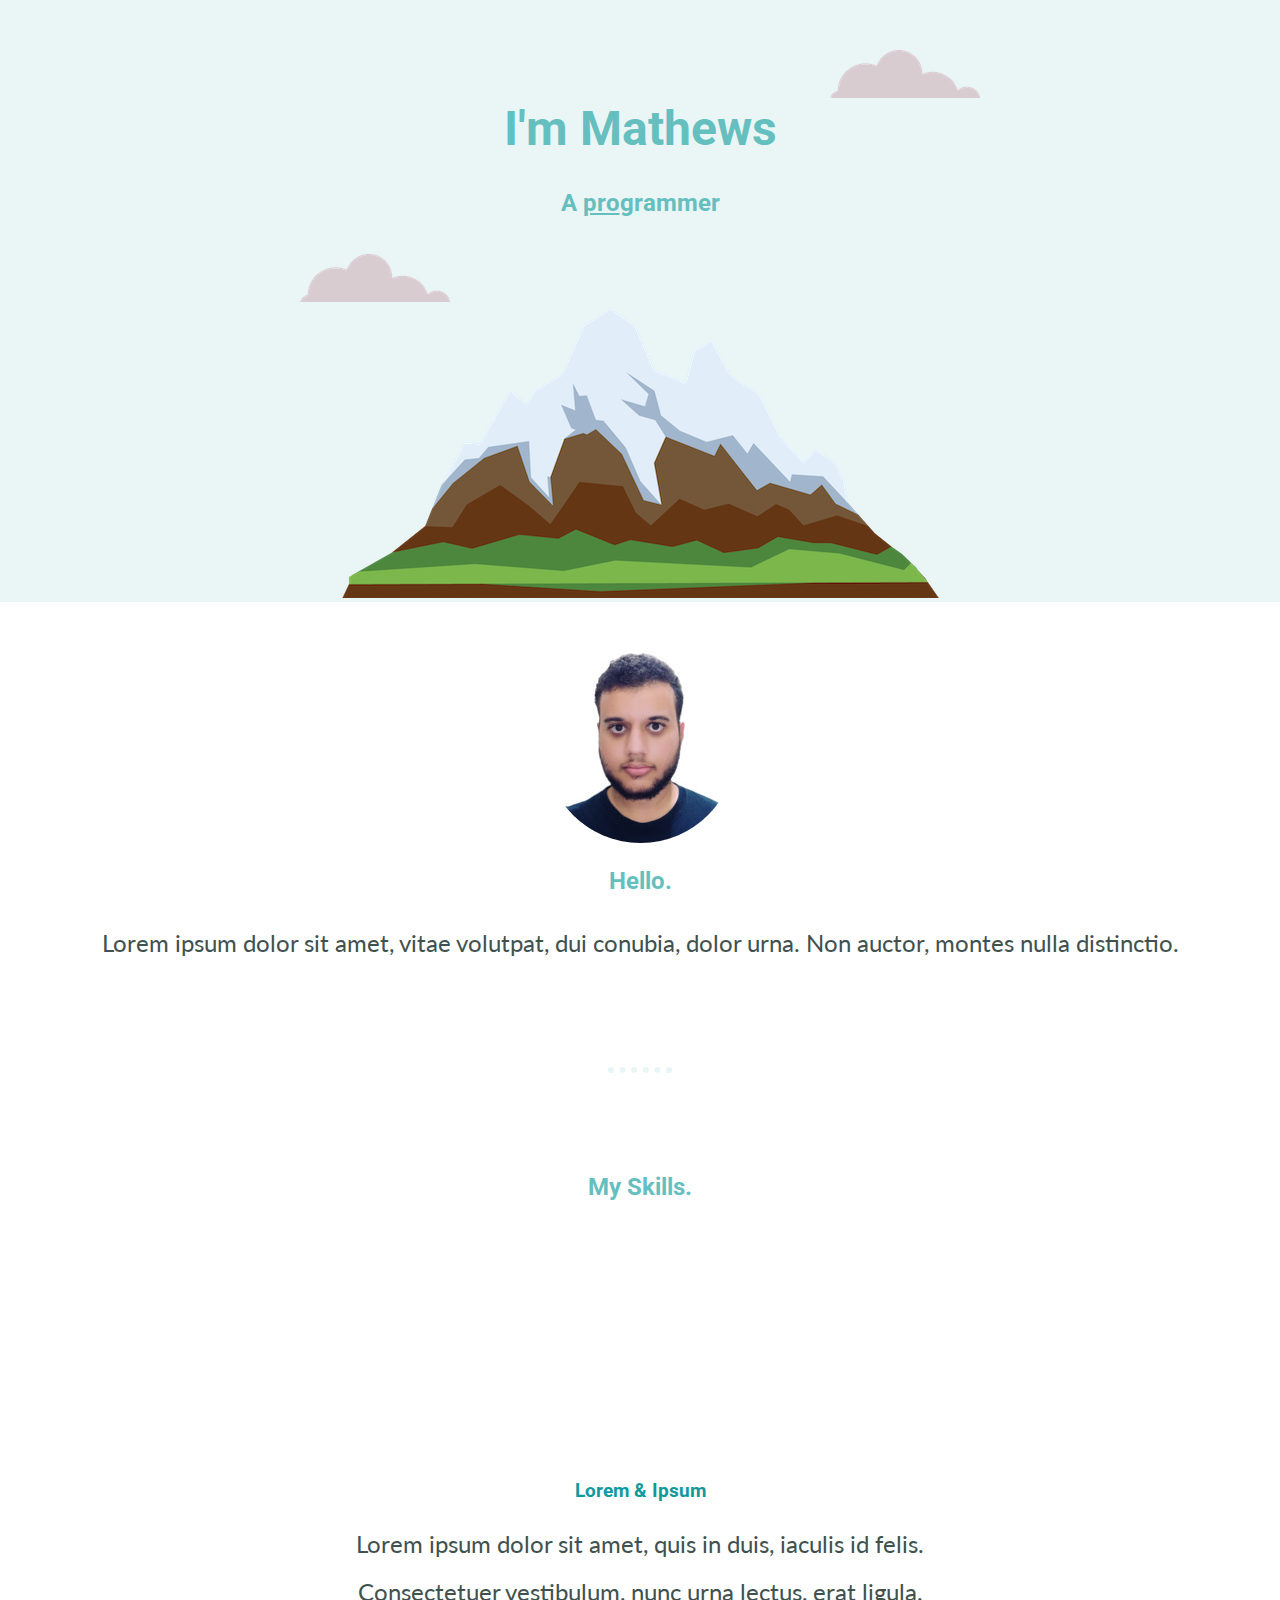
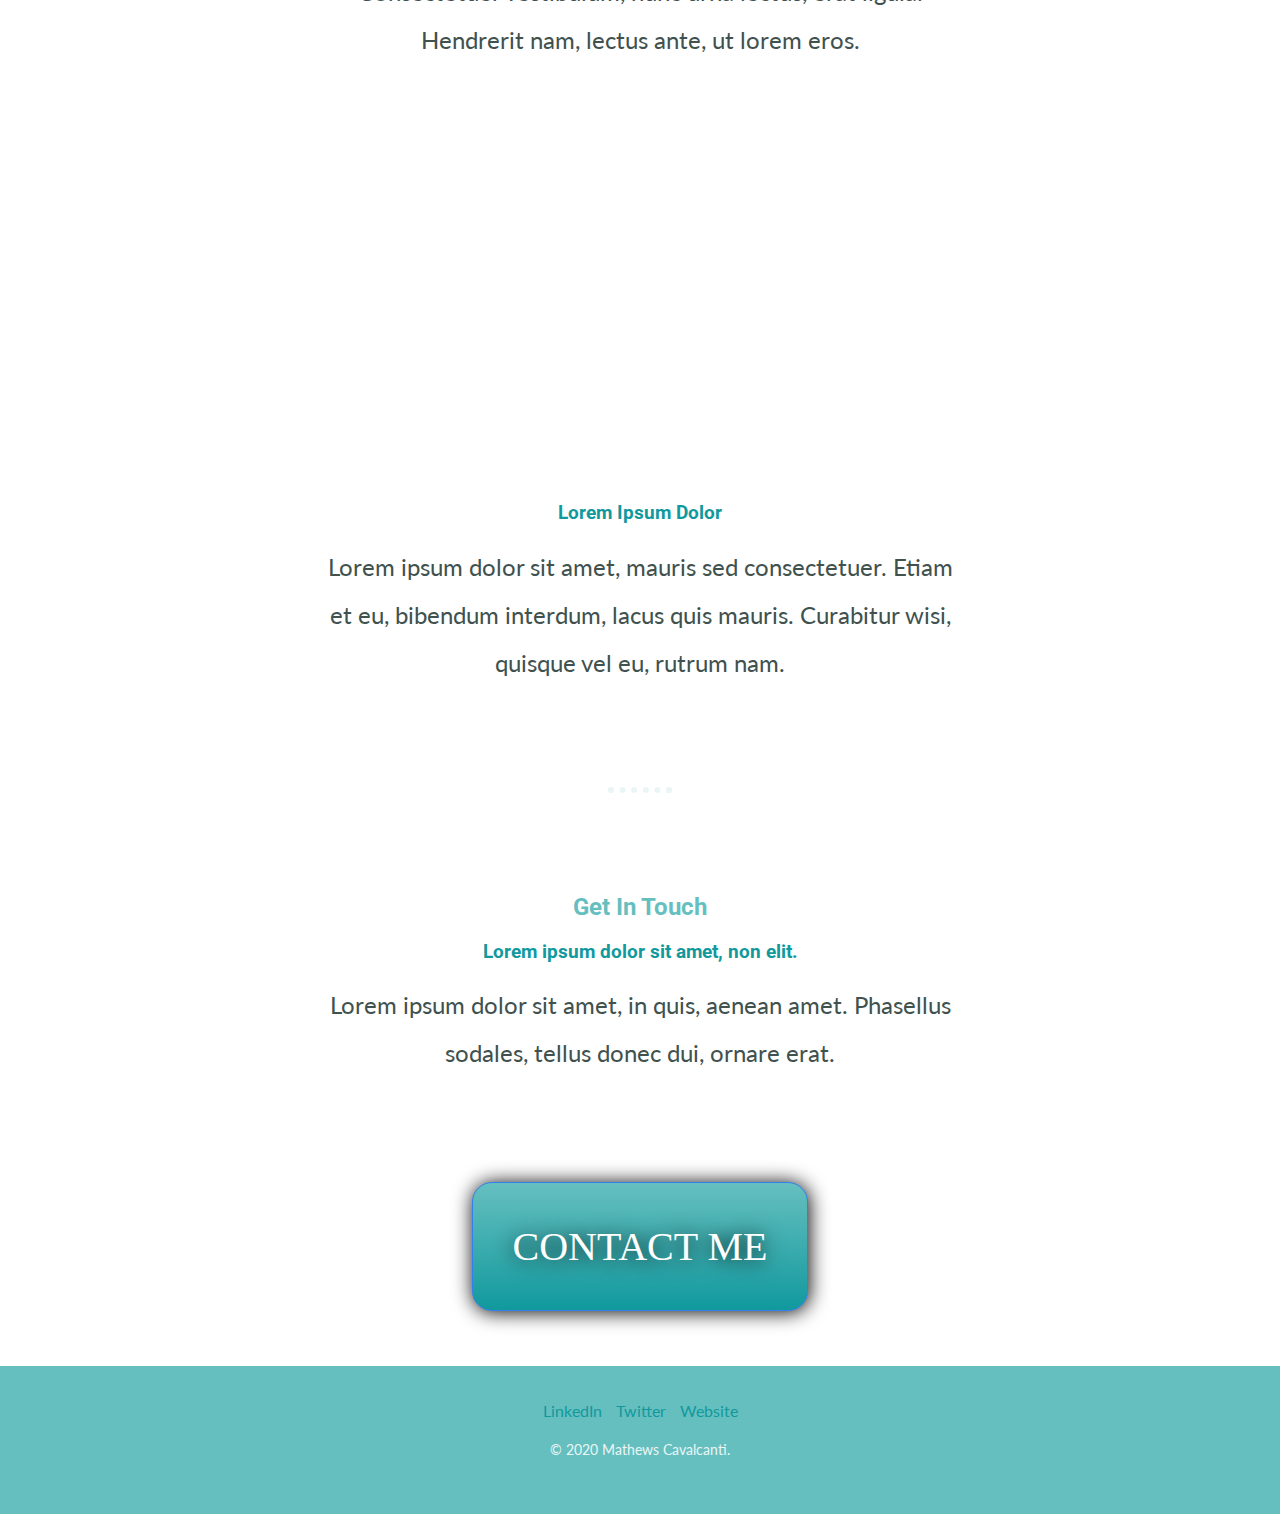
<file: index.html>
<!DOCTYPE html>
<html lang="en" dir="ltr">

<head>
  <meta charset="utf-8">
  <link rel="stylesheet" href="css/styles.css">
  <link rel="icon" href="favicon.ico">
  <link href="https://fonts.googleapis.com/css?family=Lato|Roboto&display=swap" rel="stylesheet">
  <title></title>
</head>

<body>
  <div class="topContainer">
    <img class="top-cloud" src="images/cloud.png" alt="Nuvem">
    <h1>I'm Mathews</h1>
    <p><h2>A <span class="pro">pro</span>grammer</h2></p>
    <img class="bottom-cloud" src="images/cloud.png" alt="Nuvem">
    <img src="images/mountain.png" alt="Montanha">
  </div>
  <div class="middle-container">
    <div class="profile">
      <img src="images/matt_cropped.png" alt="Profile Picture">
      <h2>Hello.</h2>
      <p>Lorem ipsum dolor sit amet, vitae volutpat, dui conubia, dolor urna. Non auctor, montes nulla distinctio.</p>
    </div>
    <hr>
    <div class="skills">
      <h2>My Skills.</h2>
      <div class="skill-row">
        <iframe width="560" height="236" src="https://www.youtube.com/embed/R2raZOrqxBw" frameborder="0" allow="accelerometer; autoplay; encrypted-media; gyroscope; picture-in-picture" allowfullscreen>

        </iframe>
        <h3>Lorem & Ipsum</h3>
        <p class="skill-row-skills">Lorem ipsum dolor sit amet, quis in duis, iaculis id felis. Consectetuer vestibulum, nunc urna lectus, erat ligula. Hendrerit nam, lectus ante, ut lorem eros.</p>
      </div>
      <div class="skill-row">
        <iframe width="560" height="315" src="https://www.youtube.com/embed/WQAyHenW_tY" frameborder="0" allow="accelerometer; autoplay; encrypted-media; gyroscope; picture-in-picture" allowfullscreen>
        </iframe>
        <h3>Lorem Ipsum Dolor</h3>
        <p class="skill-row-skills">Lorem ipsum dolor sit amet, mauris sed consectetuer. Etiam et eu, bibendum interdum, lacus quis mauris. Curabitur wisi, quisque vel eu, rutrum nam.</p>
      </div>
    </div>
    <hr>
    <div>
      <h2>Get In Touch</h2>
      <h3>Lorem ipsum dolor sit amet, non elit.</h3>
      <p class="contactMessage">Lorem ipsum dolor sit amet, in quis, aenean amet. Phasellus sodales, tellus donec dui, ornare erat.</p>
      <a class="btn" href="mailto:mathews93@gmail.com">CONTACT ME</a>
    </div>
  </div>


  <div class="bottom-container">
    <a class="footer-link" href="https://www.linkedin.com/in/mathews-cavalcanti/?locale=en_US">LinkedIn</a>
    <a class="footer-link" href="https://twitter.com/">Twitter</a>
    <a class="footer-link" href="https://www.appbrewery.co/">Website</a>
    <p class="signature">© 2020 Mathews Cavalcanti.</p>
  </div>
</body>

</html>
</file>
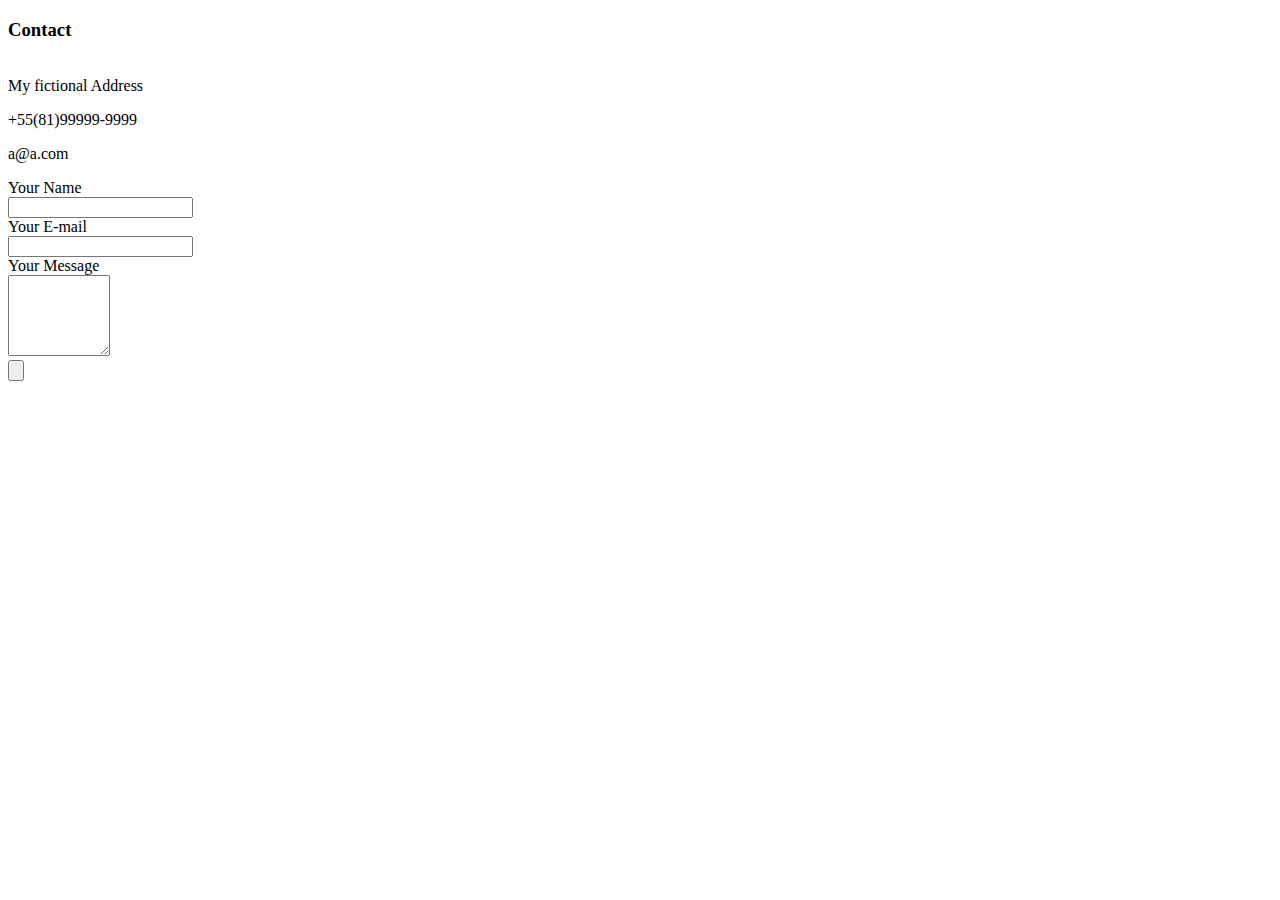
<file: contact.html>
<!DOCTYPE html>
<html lang="en" dir="ltr">
  <head>
    <meta charset="utf-8">
    <title></title>
  </head>
  <body>
    <h3>Contact</h3>
    <br>
    My fictional Address
    <p>+55(81)99999-9999</p>
    <p>a@a.com</p>
    <form class="" action="mailto:mathews93@gmail.com</form>" method="post">
      <label>Your Name</label>
      <br>
      <input type="text" name="" value="">
      <br>
      <label>Your E-mail</label>
      <br>
      <input type="email" name="" value="">
      <br>
      <label>Your Message</label>
      <br>
      <textarea name="yourMessage" rows="5" cols="10"></textarea>
      <br>
      <input type="submit" name="" value="">

    </form>
  </body>
</html>
</file>
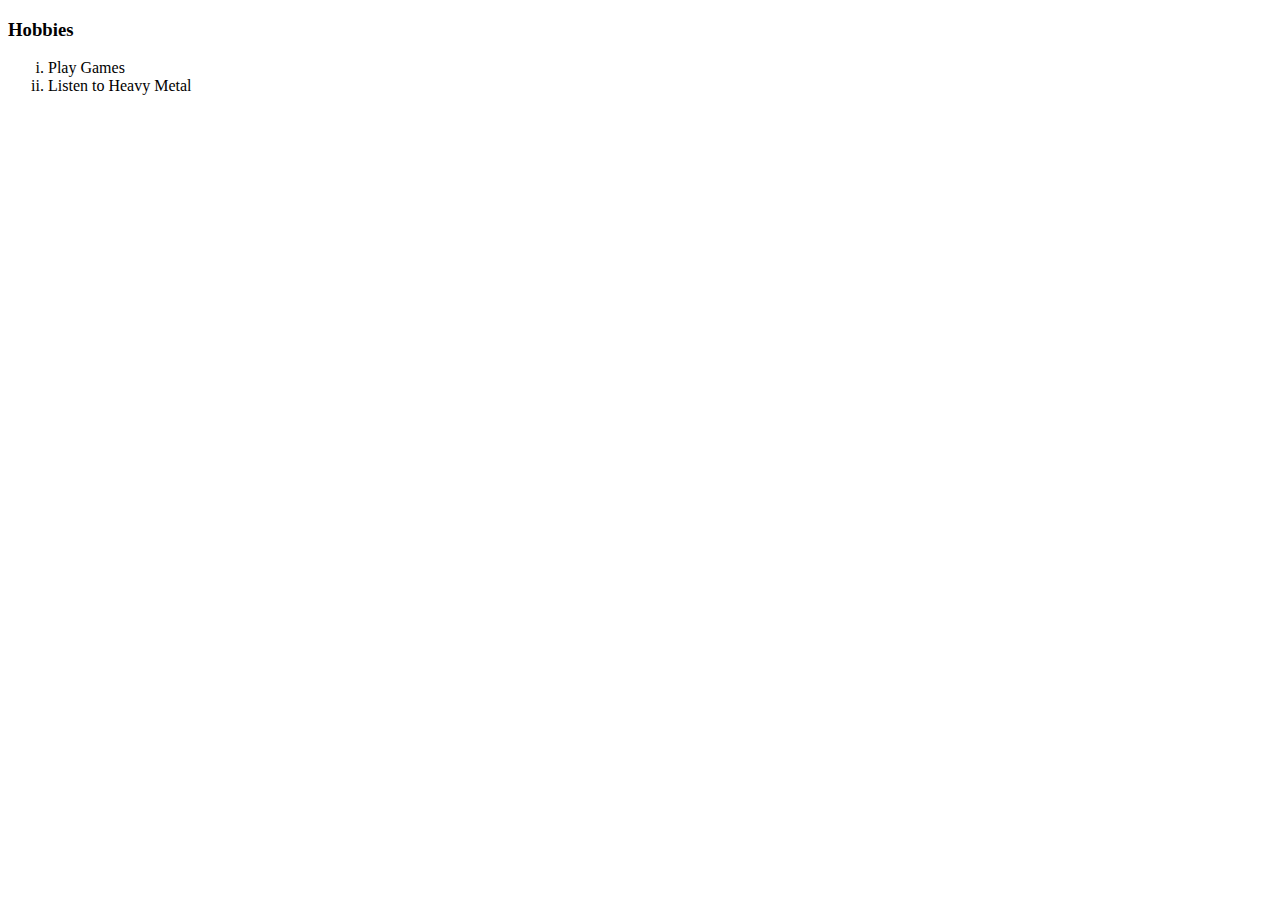
<file: hobbies.html>
<!DOCTYPE html>
<html lang="en" dir="ltr">
  <head>
    <meta charset="utf-8">
    <title></title>
  </head>
  <body>
    <h3>Hobbies</h3>

    <ol type='i'>
      <li>Play Games</li>
      <li>Listen to Heavy Metal</li>

    </ol>
  </body>
</html>
</file>
<file: css/styles.css>
body {
  margin: 0;
  text-align: center;
  color: #40514E;
}

.topContainer {
  background-color: #EAF6F6;
  position: relative;
  padding-top: 100px;
}

h1 {
  margin-top: 0;
  font-family: 'Roboto', sans-serif;
  font-size: 3rem;
  color: #66BFBF;
}

p {
  font-family: 'Lato', sans-serif;
  font-size: 1.5rem;
  font-weight: normal;
  line-height: 2;
}

h2{
    font-size: 1.5rem;
    color: #66BFBF;
    font-family: 'Roboto', sans-serif;
}

h3{
  color: #11999E;
  font-family: 'Roboto', sans-serif;
}

hr{
  border: dotted #EAF6F6 6px;
  border-bottom: none;
  width: 4%;
  margin: 100px auto;
}

a{
  color: #11999E;
  font-family: 'Lato', sans-serif;
  margin: 5px;
  text-decoration: none;
}

a:hover{
  color:#EAF6F6;
}

.middle-container {
  margin: 50px 0;
}

.skill-row{
  text-align: center;

}
.skill-row-skills{
  width: 50%;
  margin: auto auto 100px auto;
}

.btn{
   background: #66BFBF;
   background-image: -webkit-linear-gradient(top, #66BFBF, #11999E);
   background-image: -moz-linear-gradient(top, #66BFBF, #11999E);
   background-image: -ms-linear-gradient(top, #66BFBF, #11999E);
   background-image: -o-linear-gradient(top, #66BFBF, #11999E);
   background-image: linear-gradient(to bottom, #66BFBF, #11999E);
   -webkit-border-radius: 20px;
   -moz-border-radius: 20px;
   border-radius: 20px;
   color: #FFFFFF;
   font-family: Open Sans;
   font-size: 40px;
   font-weight: 100;
   padding: 40px;
   box-shadow: 1px 1px 20px 0px #000000;
   -webkit-box-shadow: 1px 1px 20px 0px #000000;
   -moz-box-shadow: 1px 1px 20px 0px #000000;
   text-shadow: 1px 1px 20px #000000;
   border: solid #337FED 1px;
   text-decoration: none;
   display: inline-block;
   cursor: pointer;
   text-align: center;
 }

 .btn:hover {
   border: solid #337FED 1px;
   background: #11999E;
   background-image: -webkit-linear-gradient(top, #11999E, #66BFBF);
   background-image: -moz-linear-gradient(top, #11999E, #66BFBF);
   background-image: -ms-linear-gradient(top, #11999E, #66BFBF);
   background-image: -o-linear-gradient(top, #11999E, #66BFBF);
   background-image: linear-gradient(to bottom, #11999E, #66BFBF);
   -webkit-border-radius: 20px;
   -moz-border-radius: 20px;
   border-radius: 20px;
   text-decoration: none;
}

 .contactMessage{
  width: 50%;
  margin: auto auto 100px auto;
 }

.bottom-container{
  background-color: #66BFBF;
  padding: 35px;
}

.pro {
  text-decoration: underline;
}

.top-cloud {
  position: absolute;
  right: 300px;
  top: 50px;
}

.bottom-cloud {
  position: absolute;
  left: 300px;
  bottom: 300px;
}

.signature{
  color: #EAF6F6;
  font-size: 0.9rem;
}
</file>
